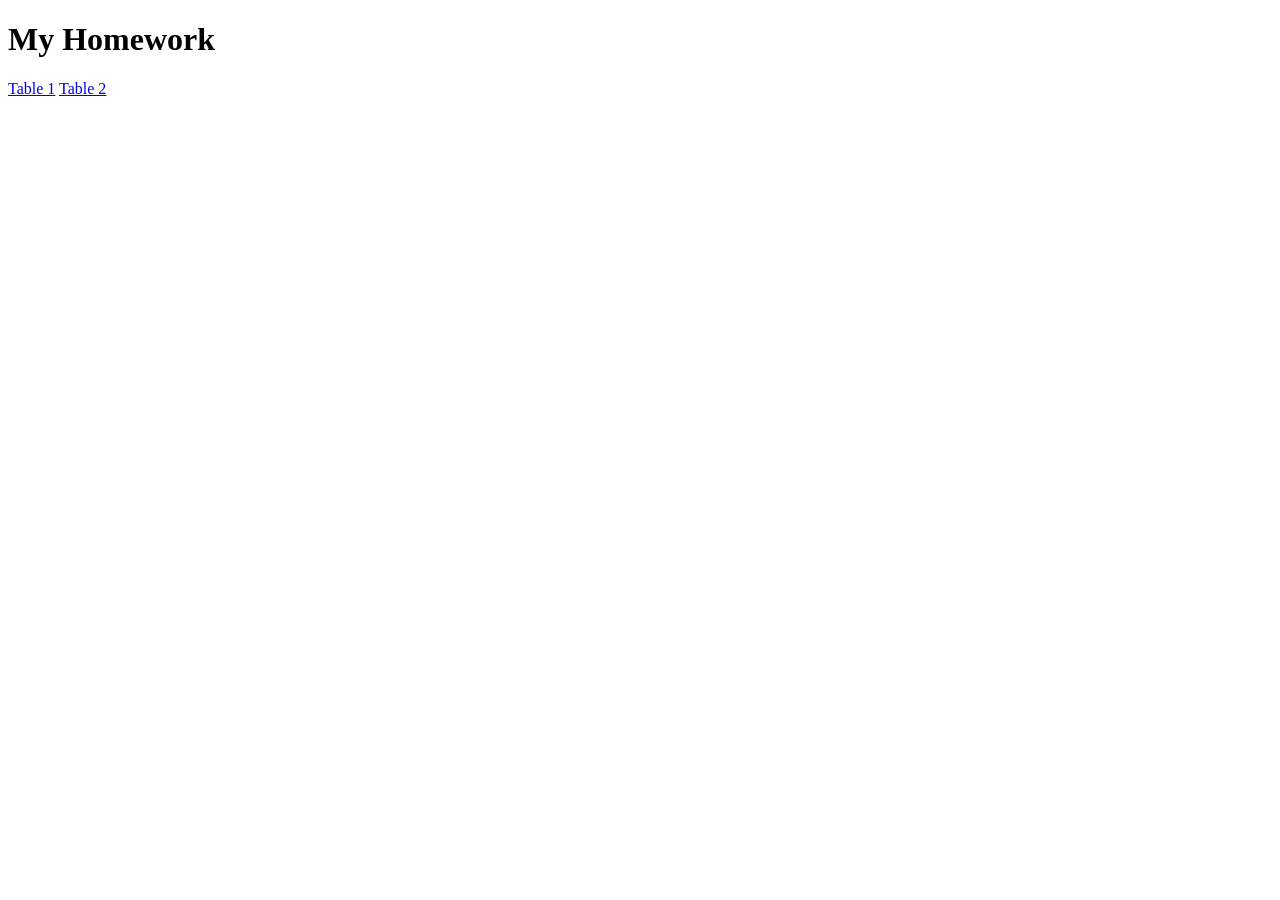
<file: Homework/index.html>
<!DOCTYPE html>
<html lang="en">
    <head>
        <meta charset="UTF-8">
        <meta http-equiv="X-UA-Compatible" content="IE=edge">
        <meta name="viewport" content="width=, initial-scale=1.0">
        <title>Homework</title>
    </head>
    <body>
        <h1>
            My Homework
        </h1>
        <a href="./tables/tables1.html">Table 1</a>
        <a href="./tables/tables2.html">Table 2</a>
    </body>
</html>
</file>
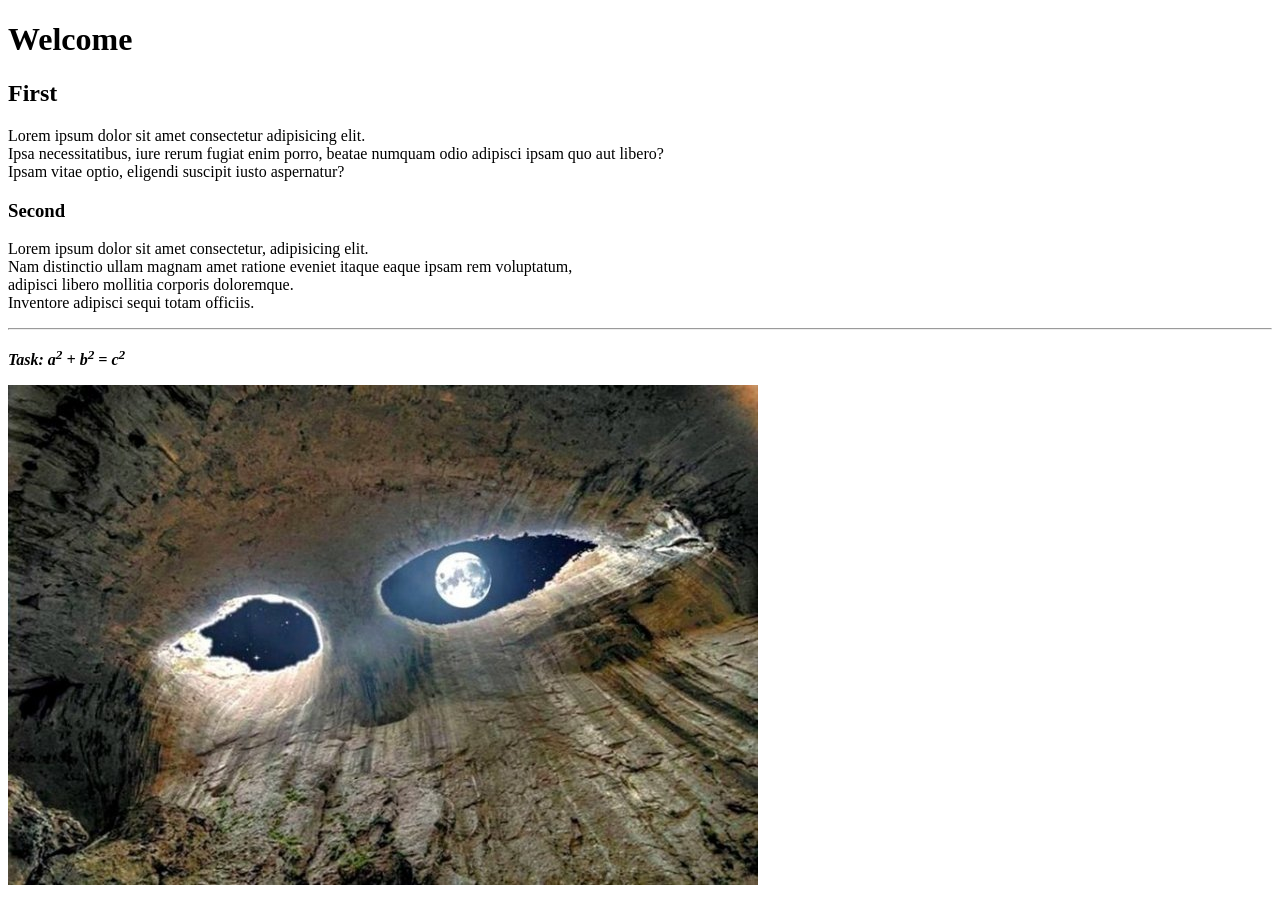
<file: Lab3/index.html>
<!DOCTYPE html>
<html lang="en">

<head>
    <meta charset="UTF-8">
    <meta http-equiv="X-UA-Compatible" content="IE=edge">
    <meta name="viewport" content="width=, initial-scale=1.0">
    <link rel="icon" href="./01.png">
    <title>Home</title>
</head>

<body>
    <h1>
        Welcome
    </h1>
    <h2>
        First
    </h2>
    <p>Lorem ipsum dolor sit amet consectetur adipisicing elit. <br>
        Ipsa necessitatibus, iure rerum fugiat enim porro, beatae numquam odio
        adipisci ipsam quo aut libero? <br>
        Ipsam vitae optio, eligendi suscipit iusto aspernatur?
    </p>
    <h3>
        Second
    </h3>
    <p>Lorem ipsum dolor sit amet consectetur, adipisicing elit. <br>
        Nam distinctio ullam magnam amet ratione eveniet itaque eaque ipsam rem voluptatum, <br>
        adipisci libero mollitia corporis doloremque. <br>
        Inventore adipisci sequi totam officiis.
    </p>
    <hr>
    <p>
        <strong>
            <em>
                Task: a<sup>2</sup> + b<sup>2</sup> = c<sup>2</sup>
            </em>
        </strong>
    </p>
    <img src="./0.jpg" alt="Prohodna Cave">
</body>

</html>
</file>
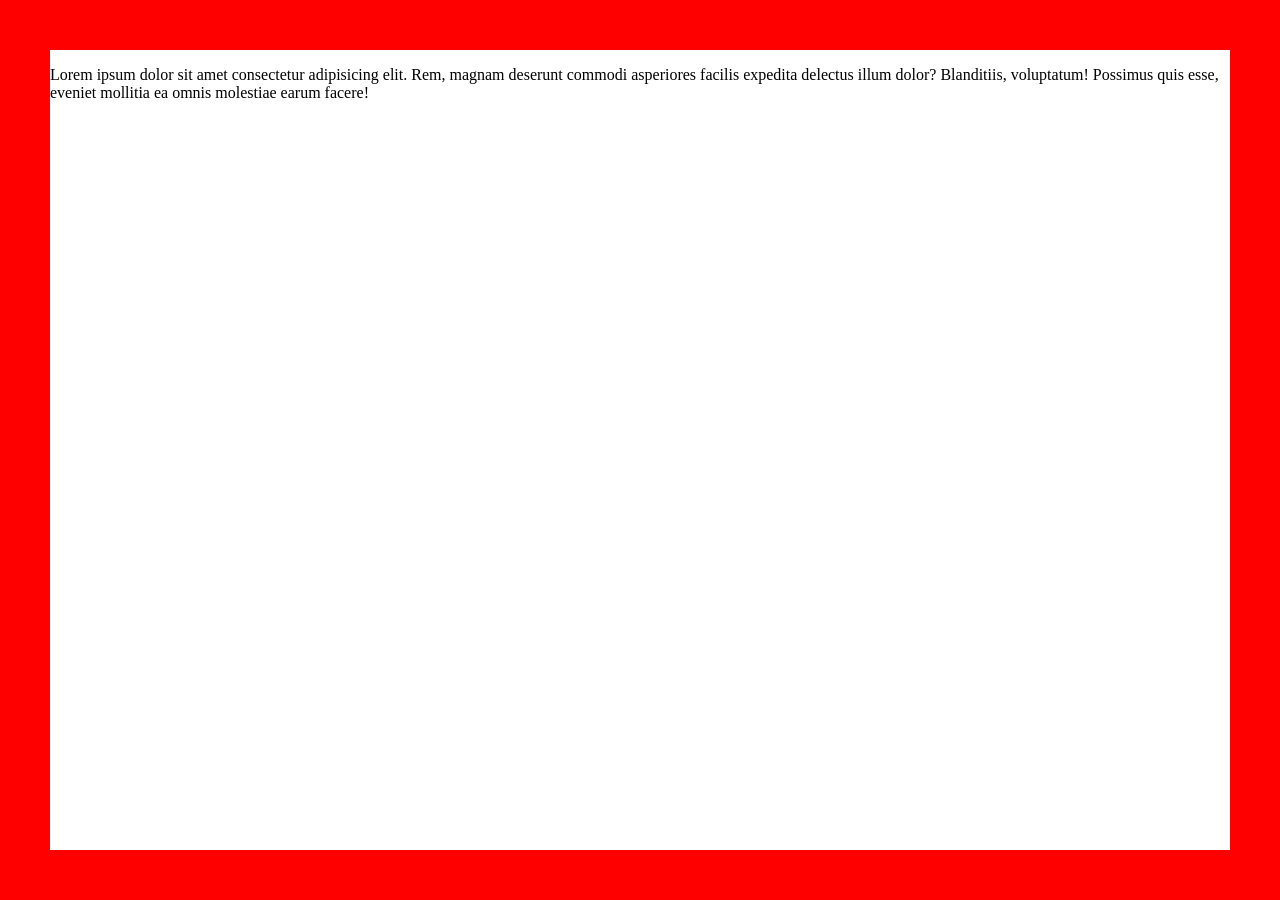
<file: HW/Units/index.html>
<!DOCTYPE html>
<html lang="en">
<head>
	<meta charset="UTF-8">
	<meta name="viewport" content="width=device-width, initial-scale=1.0">
	<title>taskStretchBodyToViewport </title>
	<style>
        *{
            box-sizing: border-box;
        }
		body{
            height: 100vh;
			margin: 0;
			border: 50px solid red;
		}
	</style>
</head>
<body>
	<p>Lorem ipsum dolor sit amet consectetur adipisicing elit. Rem, magnam deserunt commodi asperiores facilis expedita delectus illum dolor? Blanditiis, voluptatum! Possimus quis esse, eveniet mollitia ea omnis molestiae earum facere!</p>
</body>
</html>
</file>
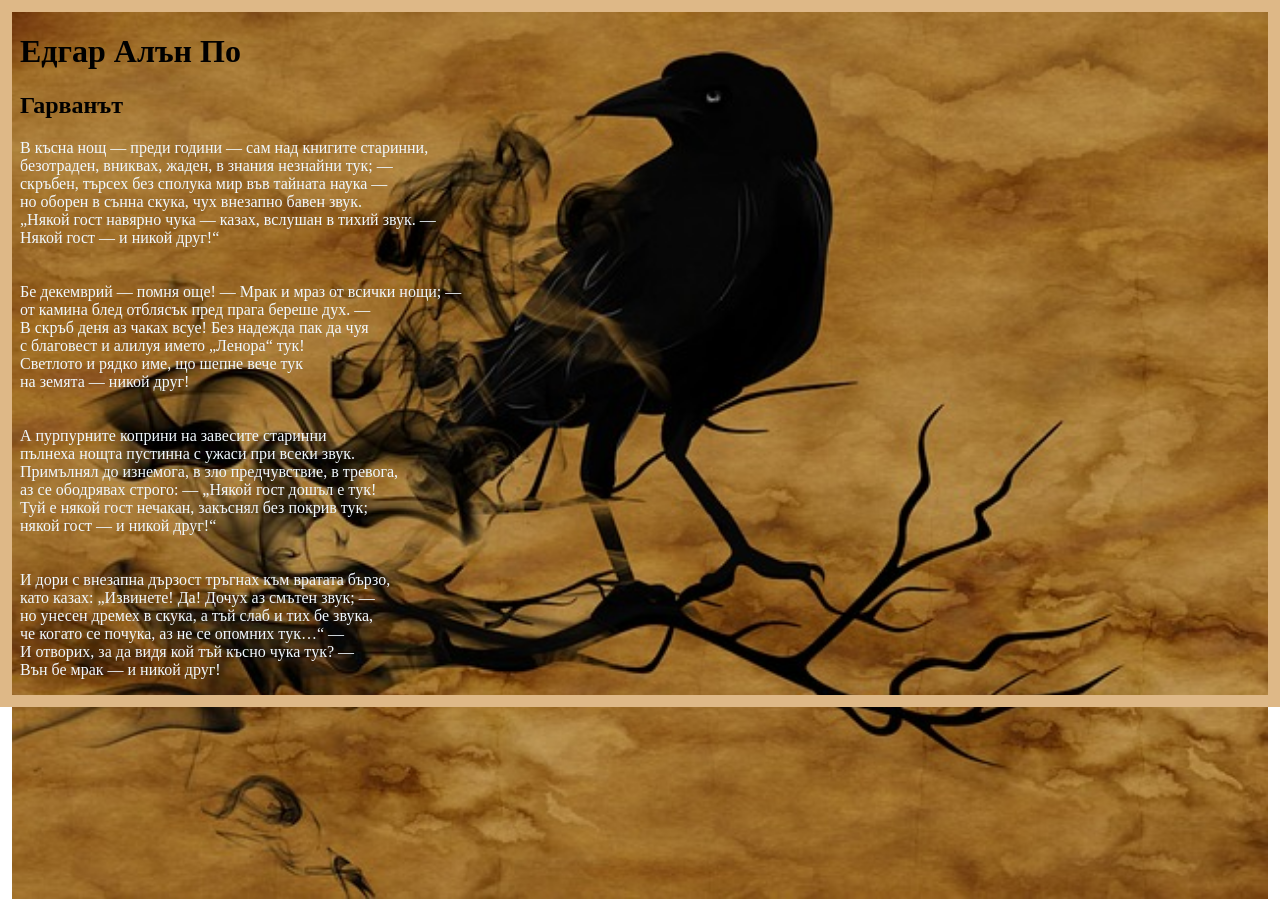
<file: CSS/style.html>
<!DOCTYPE html>
<html lang="en">
<head>
    <meta charset="UTF-8">
    <meta http-equiv="X-UA-Compatible" content="IE=edge">
    <meta name="viewport" content="width=device-width, initial-scale=1.0">
    <link rel="stylesheet" href="./Style/style.css">
    <title>Homework</title>
</head>
<body>
    <h1>Едгар Алън По</h1>
    <h2>Гарванът</h2>
    <p>В късна нощ — преди години — сам над книгите старинни, <br>

        безотраден, вниквах, жаден, в знания незнайни тук; — <br>
        
        скръбен, търсех без сполука мир във тайната наука — <br>
        
        но оборен в сънна скука, чух внезапно бавен звук. <br>
        
        „Някой гост навярно чука — казах, вслушан в тихий звук. — <br>
        
        Някой гост — и никой друг!“ <br>
        <br>
        <br>
        
         
        
        Бе декемврий — помня още! — Мрак и мраз от всички нощи; — <br>
        
        от камина блед отблясък пред прага береше дух. — <br>
        
        В скръб деня аз чаках всуе! Без надежда пак да чуя <br>
        
        с благовест и алилуя името „Ленора“ тук! <br>
        
        Светлото и рядко име, що шепне вече тук <br>
        
        на земята — никой друг! <br>
        <br>
        <br>
        
         
        
        А пурпурните коприни на завесите старинни <br>
        
        пълнеха нощта пустинна с ужаси при всеки звук. <br>
        
        Примълнял до изнемога, в зло предчувствие, в тревога, <br>
        
        аз се ободрявах строго: — „Някой гост дошъл е тук! <br>
        
        Туй е някой гост нечакан, закъснял без покрив тук; <br>
        
        някой гост — и никой друг!“ <br>
        <br>
        <br>
        
         
        
        И дори с внезапна дързост тръгнах към вратата бързо, <br>
        
        като казах: „Извинете! Да! Дочух аз смътен звук; — <br>
        
        но унесен дремех в скука, а тъй слаб и тих бе звука, <br>
        
        че когато се почука, аз не се опомних тук…“ — <br>
        
        И отворих, за да видя кой тъй късно чука тук? — <br>
        
        Вън бе мрак — и никой друг! <br>
    </p>
</body>
</html>
</file>
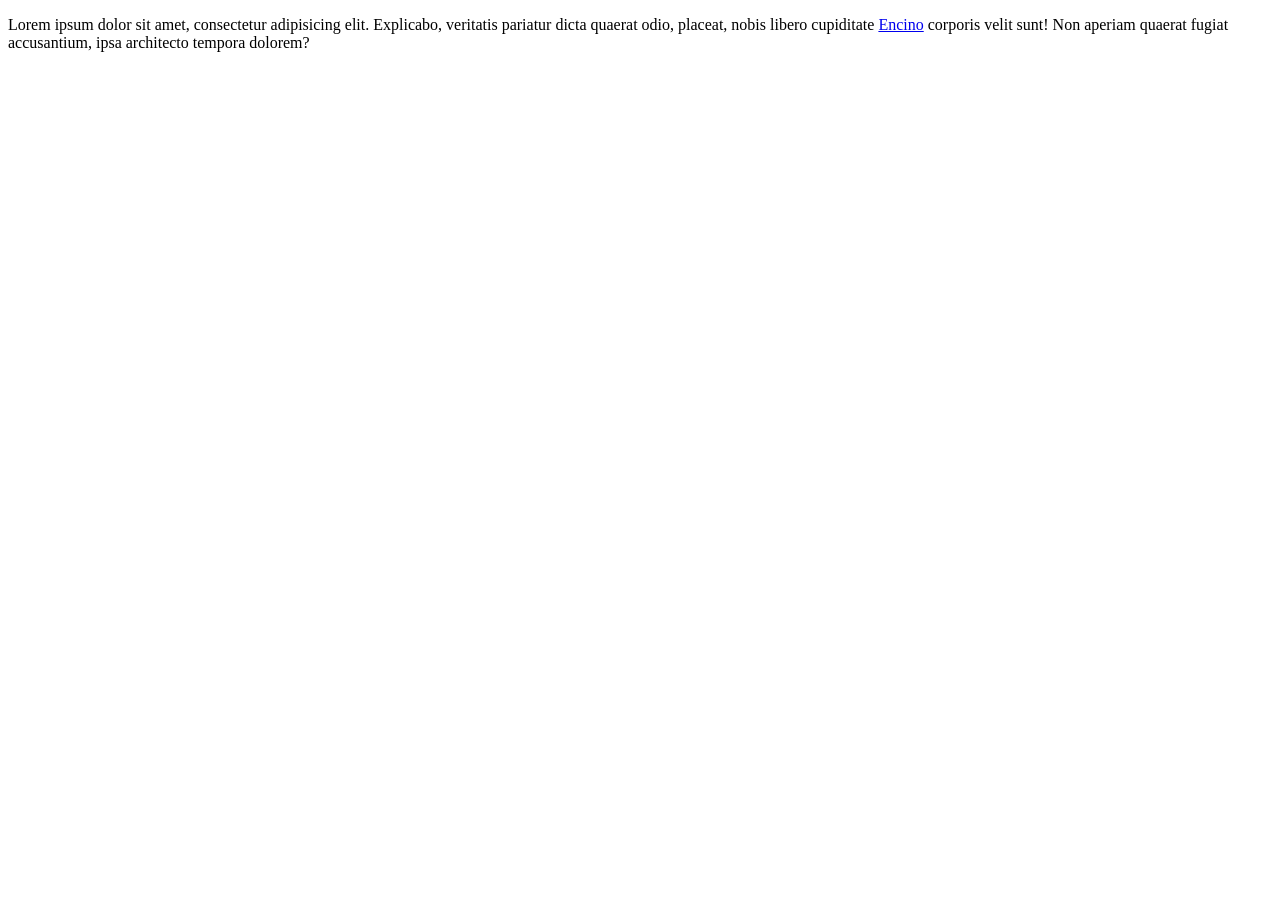
<file: Lab4/anchors.html>
<!DOCTYPE html>
<html lang="en">

<head>
    <meta charset="UTF-8">
    <meta http-equiv="X-UA-Compatible" content="IE=edge">
    <meta name="viewport" content="width=device-width, initial-scale=1.0">
    <title>Hyperlinks</title>
</head>

<body>
    <p>Lorem ipsum dolor sit amet, consectetur adipisicing elit. Explicabo, veritatis pariatur dicta quaerat odio,
        placeat, nobis libero cupiditate <a href="https://en.wikipedia.org/wiki/Encino,_Los_Angeles#L%E2%80%93Z">Encino</a> corporis velit sunt! Non aperiam quaerat fugiat accusantium, ipsa architecto
        tempora dolorem?</p>
</body>

</html>
</file>
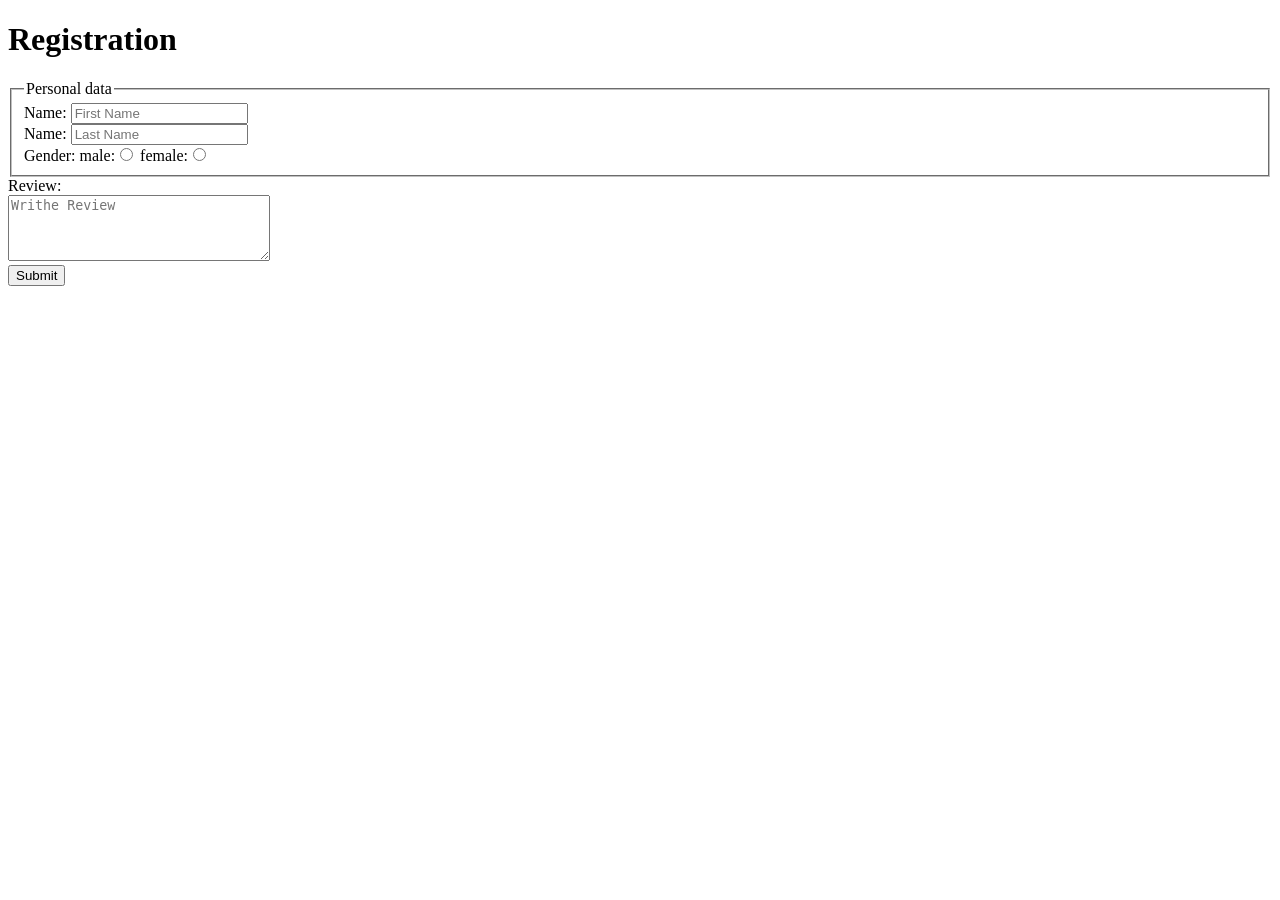
<file: Labs7/forms.html>
<!DOCTYPE html>
<html lang="en">
<head>
    <meta charset="UTF-8">
    <meta http-equiv="X-UA-Compatible" content="IE=edge">
    <meta name="viewport" content="width=device-width, initial-scale=1.0">
    <title>Forms</title>
</head>
<body>
    <h1>Registration</h1>
    <form action="registration.py" method="get">
        <fieldset>
            <legend>Personal data</legend>
            <label for="Petar">Name:</label>
            <input type="text" id="Petar" name="Petar" placeholder="First Name"><br>
            <label for="Spasov">Name:</label>
            <input type="text" id="Spasov" name="Spasov" placeholder="Last Name"><br>
            <label>Gender:</label>
            <label>male:<input type="radio" name="gender" value="male"></label>
            <label>female:<input type="radio" name="gender" value="female"></label>
        </fieldset>
        <label for="Review">Review:</label><br>
        <textarea name="Review" id="Review" cols="30" rows="4" placeholder="Writhe Review"></textarea><br>
        <button type="submit">Submit</button>
      </form>
</body>
</html>
</file>
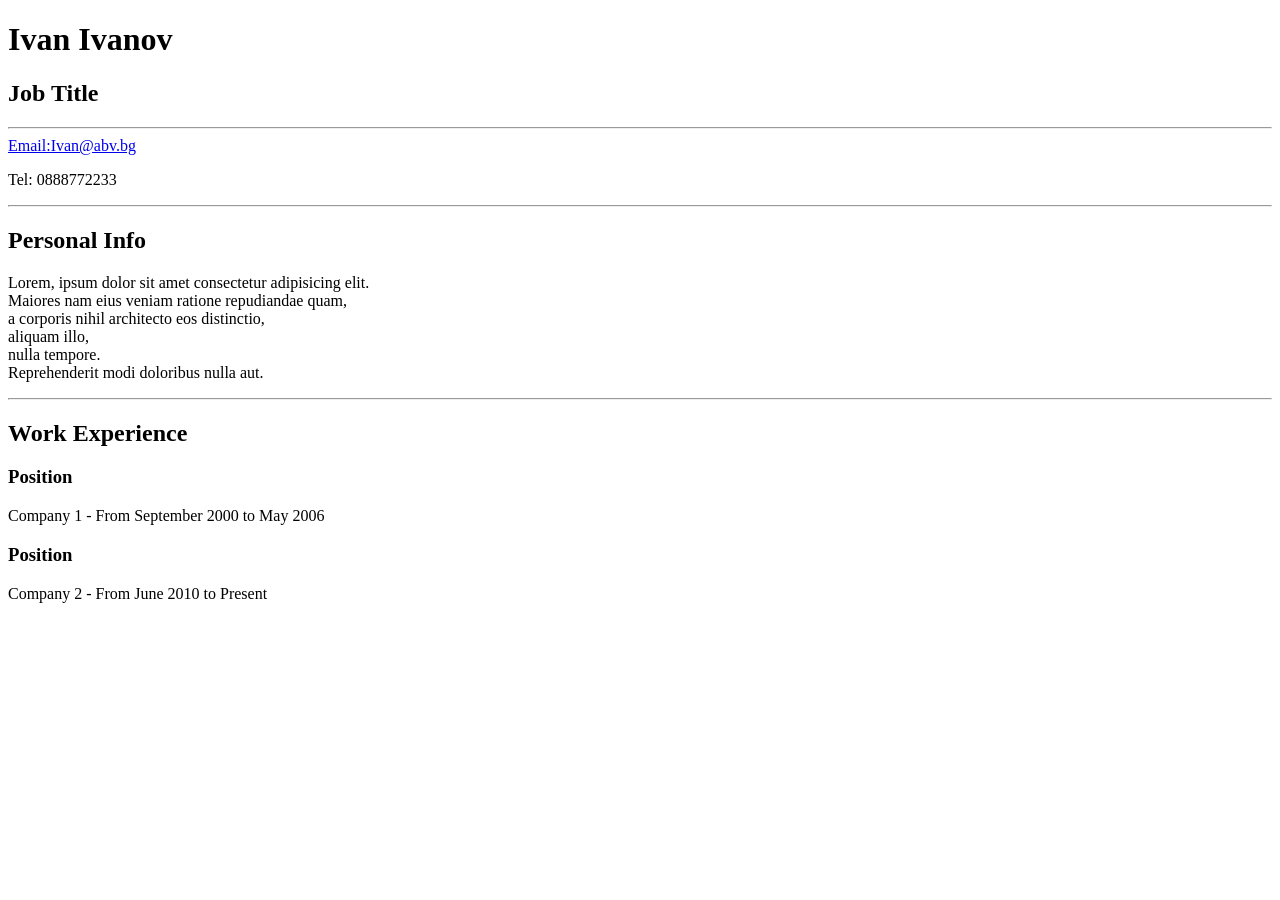
<file: Homework/pages/CV.html>
<!DOCTYPE html>
<html lang="en">

<head>
    <meta charset="UTF-8">
    <meta http-equiv="X-UA-Compatible" content="IE=edge">
    <meta name="viewport" content="width=device-width, initial-scale=1.0">
    <title>CV</title>
</head>

<body>
    <h1>
        Ivan Ivanov
    </h1>
    <h2>
        Job Title
    </h2>
    <hr>
    <a href="https://www.abv.bg">Email:Ivan@abv.bg</a>
    <p>Tel: 0888772233</p>
    <hr>
    <h2>
        Personal Info
    </h2>
    <p>
        Lorem, ipsum dolor sit amet consectetur adipisicing elit. <br>
        Maiores nam eius veniam ratione repudiandae quam, <br>
        a corporis nihil architecto eos distinctio, <br>
        aliquam illo, <br>
        nulla tempore. <br>
        Reprehenderit modi doloribus nulla aut.
    </p>
    <hr>
    <h2>
        Work Experience
    </h2>
    <h3>
        Position
    </h3>
    <p>
        Company 1 - From September 2000 to May 2006
    </p>
    <h3>
        Position
    </h3>
    <p>
        Company 2 - From June 2010 to Present
    </p>
</body>

</html>
</file>
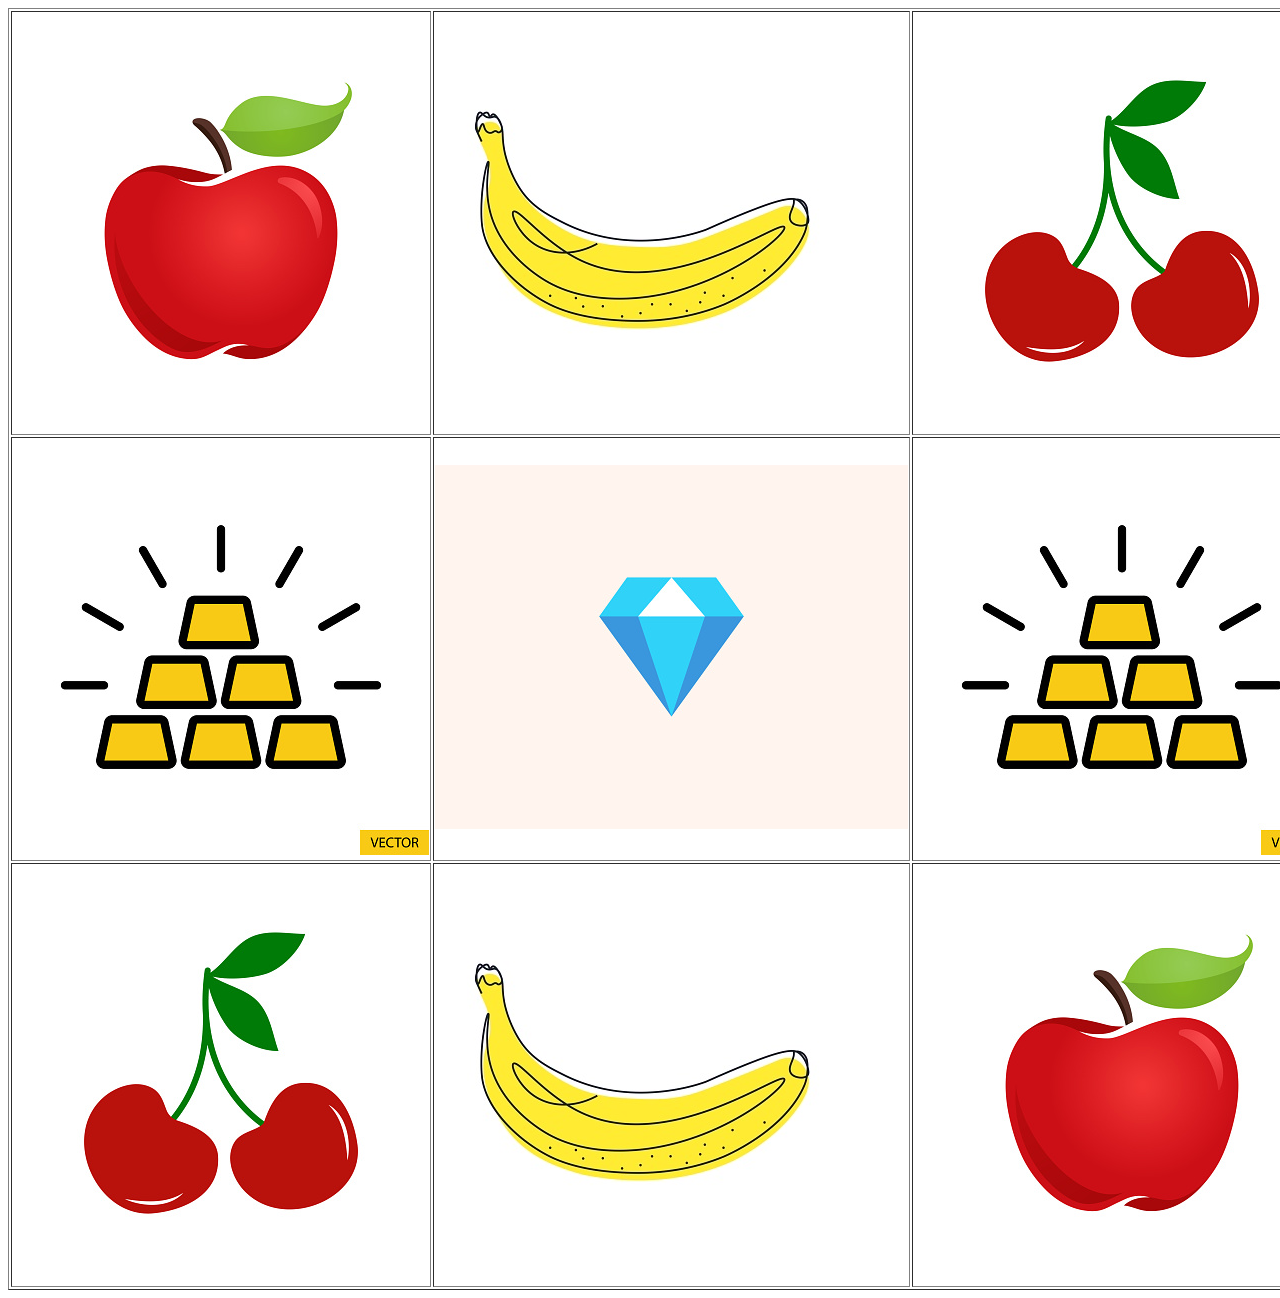
<file: Homework/tables/tables1.html>
<!DOCTYPE html>
<html lang="en">
<head>
    <meta charset="UTF-8">
    <meta http-equiv="X-UA-Compatible" content="IE=edge">
    <meta name="viewport" content="width=device-width, initial-scale=1.0">
    <title>Table 1</title>
</head>
<body>
    <table border="1">
        <tr>
            <td ><a href="https://en.wikipedia.org/wiki/Apple"><img src="../images/Apple.jpg" alt="Aplle"></a></td>
            <td ><a href="https://en.wikipedia.org/wiki/Banana"><img src="../images/Banana.jpg" alt="Banana"></a></td>
            <td ><a href="https://en.wikipedia.org/wiki/Cherry"><img src="../images/Cherry.jpg" alt="Cherry"></a></td>
        </tr>
        <tr>
            <td ><a href="https://en.wikipedia.org/wiki/Gold"><img src="../images/Gold.jpg" alt="Gold"></a></td>
            <td ><a href="https://en.wikipedia.org/wiki/Diamond"><img src="../images/Diamond.jpg" alt="Diamond"></a></td>
            <td ><a href="https://en.wikipedia.org/wiki/Gold"><img src="../images/Gold.jpg" alt="Gold"></a></td>
        </tr>
        <tr>
            <td ><a href="https://en.wikipedia.org/wiki/Cherry"><img src="../images/Cherry.jpg" alt="Cherry"></a></td>
            <td ><a href="https://en.wikipedia.org/wiki/Banana"><img src="../images/Banana.jpg" alt="Banana"></a></td>
            <td ><a href="https://en.wikipedia.org/wiki/Apple"><img src="../images/Apple.jpg" alt="Aplle"></a></td>
        </tr>
    </table>
</body>
</html>
</file>
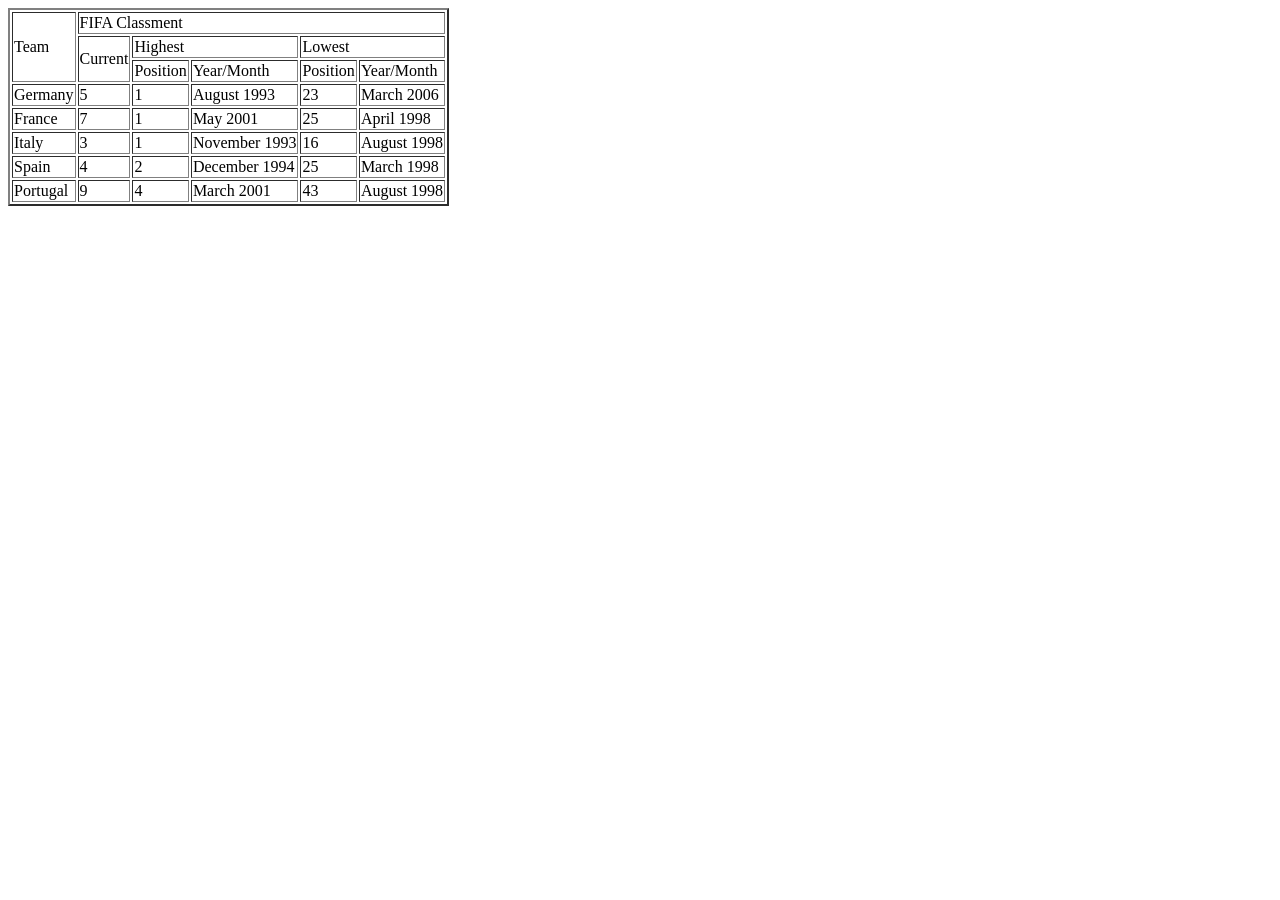
<file: Homework/tables/tables2.html>
<!DOCTYPE html>
<html lang="en">
<head>
    <meta charset="UTF-8">
    <meta http-equiv="X-UA-Compatible" content="IE=edge">
    <meta name="viewport" content="width=device-width, initial-scale=1.0">
    <title>Table 2</title>
</head>
<body>
    <table border="2">
        <tr>
            <td rowspan="3">Team</td>
            <td colspan="5">FIFA Classment</td>
        </tr>
        <tr>
            <td rowspan="2">Current</td>
            <td colspan="2">Highest</td>
            <td colspan="2">Lowest</td>
        </tr>
        <tr>
            <td>Position</td>
            <td>Year/Month</td>
            <td>Position</td>
            <td>Year/Month</td>
        </tr>
        <tr>
            <td>Germany</td>
            <td>5</td>
            <td>1</td>
            <td>August 1993</td>
            <td>23</td>
            <td>March 2006</td>
        </tr>
        <tr>
            <td>France</td>
            <td>7</td>
            <td>1</td>
            <td>May 2001</td>
            <td>25</td>
            <td>April 1998</td>
        </tr>
        <tr>
            <td>Italy</td>
            <td>3</td>
            <td>1</td>
            <td>November 1993</td>
            <td>16</td>
            <td>August 1998</td>
        </tr>
        <tr>
            <td>Spain</td>
            <td>4</td>
            <td>2</td>
            <td>December 1994</td>
            <td>25</td>
            <td>March 1998</td>
        </tr>
        <tr>
            <td>Portugal</td>
            <td>9</td>
            <td>4</td>
            <td>March 2001</td>
            <td>43</td>
            <td>August 1998</td>
        </tr>
    </table>
</body>
</html>
</file>
<file: CSS/Style/style.css>
html {
    border: 12px solid burlywood;
    box-sizing: content-box;
}
body {
    background-image: url(./images/crow.jpg);
    background-repeat: no-repeat;
    background-size: cover;
}
p {
    text-align: left;
    color: aliceblue;
}
</file>
